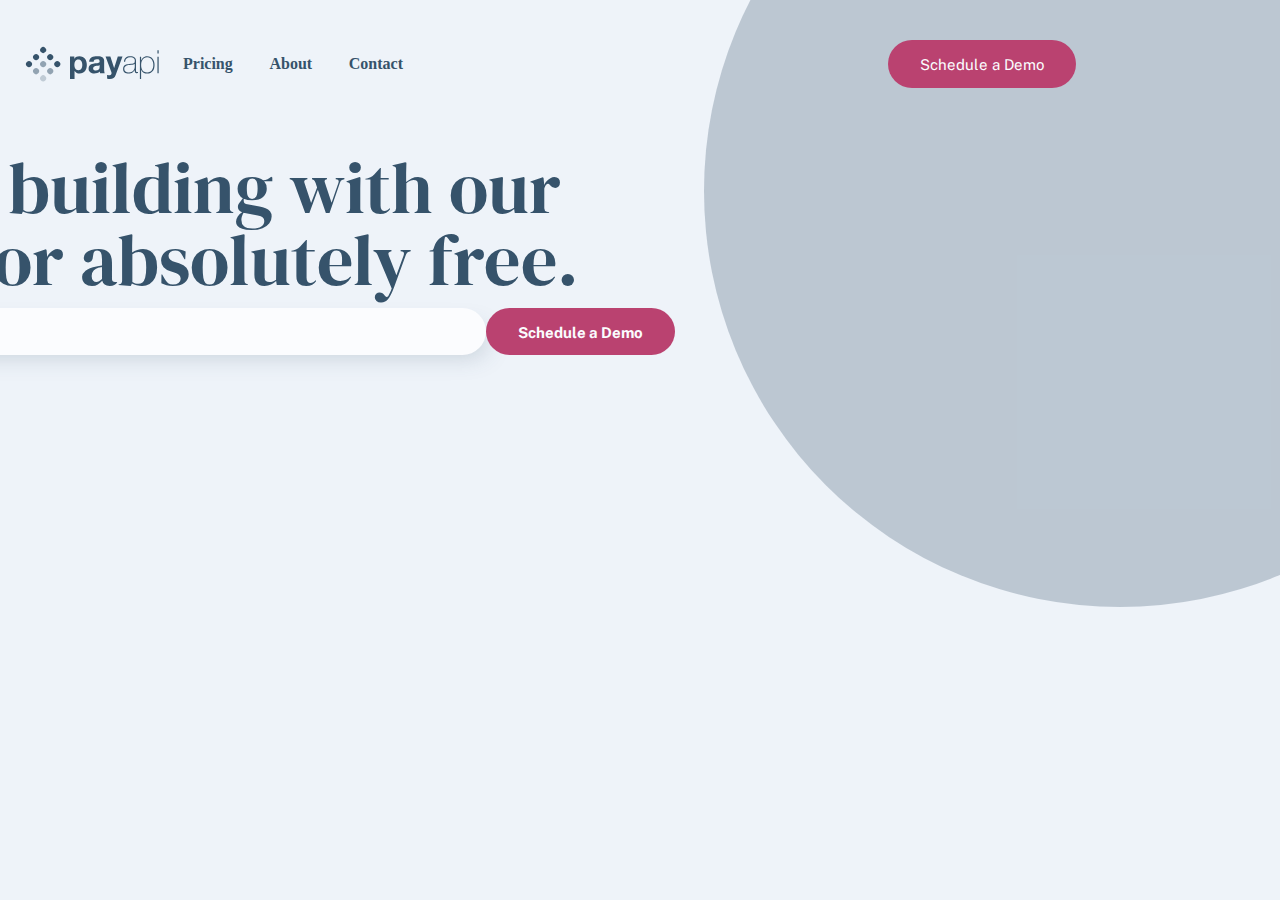
<file: index.html>
<!DOCTYPE html>
<html lang="en">
	<head>
		<meta charset="UTF-8" />
		<meta name="viewport" content="width=device-width, initial-scale=1.0" />
		<title>Payapi-multi-page-website</title>
		<link rel="stylesheet" href="css/normalize.css" />
		<link rel="stylesheet" href="css/reset.css" />
		<link rel="stylesheet" href="css/main.css" />
		<link rel="stylesheet" href="css/button.css" />
		<link rel="stylesheet" href="css/checkbox.css" />
		<link rel="stylesheet" href="css/form.css" />
		<link rel="stylesheet" href="css/home.css" />
	</head>
	<body>
		<header>
			<div class="rond"></div>
			<nav>
				<div class="nav-left">
					<img class="logo-img" src="assets/Logopay.svg" alt="logo payapi" />
					<ul>
						<li><a href="pages/pricing.html">Pricing</a></li>
						<li><a href="pages/about.html">About</a></li>
						<li><a href="pages/contact.html">Contact</a></li>
					</ul>
				</div>
				<img
					class="menu-burger"
					src="assets/menuburger.svg"
					alt="menu burger"
				/>
				<button class="schedule-demo-button">
					<a class="schedule-demo-a" href="pages/contact.html"
						>Schedule a Demo</a
					>
				</button>
			</nav>
		</header>
		<main>
			<section class="iphone-boite">
				<div class="grid-home-child-0">
					<div class="iphone-img">
						<img src="assets/iphoneavectxt.svg" alt="imgdetel" />
					</div>
				</div>
				<div class="grid-home-child-1">
					<h1>Start building with our APIs for absolutely free.</h1>
					<form action="get">
						<input
							class="input-mail"
							type="email"
							placeholder="Enter email address"
						/>
						<button
							id="input-btn"
							class="primary-normal-state-light"
							type="submit"
							value=""
						>
							Schedule a Demo
						</button>
					</form>
					<p class="question-start">
						Have any questions?
						<a class="lien-contact" href="pages/contact.html">Contact Us</a>
					</p>
				</div>
			</section>
		</main>
		<footer></footer>
	</body>
</html>
</file>
<file: css/main.css>
@import url("https://fonts.googleapis.com/css2?family=Antonio:wght@100..700&family=Barlow:ital,wght@0,100;0,200;0,300;0,400;0,500;0,600;0,700;0,800;0,900;1,100;1,200;1,300;1,400;1,500;1,600;1,700;1,800;1,900&family=Chango&family=Inter:ital,opsz,wght@0,14..32,100..900;1,14..32,100..900&family=Jua&family=Lato:ital,wght@0,100;0,300;0,400;0,700;0,900;1,100;1,300;1,400;1,700;1,900&family=League+Spartan:wght@100..900&family=Open+Sans:ital,wght@0,300..800;1,300..800&family=Outfit:wght@100..900&family=Public+Sans:ital,wght@0,100..900;1,100..900&family=Red+Hat+Text:ital,wght@0,300..700;1,300..700&display=swap");
@import url("https://fonts.googleapis.com/css2?family=Antonio:wght@100..700&family=Barlow:ital,wght@0,100;0,200;0,300;0,400;0,500;0,600;0,700;0,800;0,900;1,100;1,200;1,300;1,400;1,500;1,600;1,700;1,800;1,900&family=Chango&family=DM+Serif+Display:ital@0;1&family=Inter:ital,opsz,wght@0,14..32,100..900;1,14..32,100..900&family=Jua&family=Lato:ital,wght@0,100;0,300;0,400;0,700;0,900;1,100;1,300;1,400;1,700;1,900&family=League+Spartan:wght@100..900&family=Open+Sans:ital,wght@0,300..800;1,300..800&family=Outfit:wght@100..900&family=Public+Sans:ital,wght@0,100..900;1,100..900&family=Red+Hat+Text:ital,wght@0,300..700;1,300..700&display=swap");

/* les textes*/
:root {
	--font-family-main: "Public Sans", sans-serif;
	--font-family-secondary: "DM Serif Display", serif;
	--primary-dark-pink: #ba4270;
	--primary-link-water-white: #fbfcfe;
	--secondary-san-juan-blue: #36536b;
	--secondary-mirage-blue: #1b262f;
	--secondary-charm-pink-actives: #da6b97;
	--secondary-light-san-juan-blue: #6c8294;
	--background-color-form: #36536b;
	--background-color-circle-opacity: #36536b45;

	--h-weight: 400;
	--h-line-height: 36px;
	--h1-weight: 700;
	--large-size-h1: 72px;
	--large-line-height-h1: 72px;

	--small-size-h1: 56px;
	--small-line-height-h1: 56px;

	--size-h2: 48px;
	--line-height-h2: 56px;

	--large-size-h3: 32px;
	--large-line-height-h3: 40px;

	--small-size-h3: 18px;
	--small-weight-h3: 700;
	--font-family-h3: "Public sans", sans-serif;
	--small-line-height-h3: 25px;

	--size-h4: 24px;
	--line-height-h4: 36px;

	--size-p: 15px;
	--font-family-p: "Public sans", sans-serif;
	--line-height-p: 28px;
	--line-height-h: 17.63px;
}

h1 {
	font-family: var(--font-family-secondary);
	color: var(--secondary-san-juan-blue);
	font-size: var(--large-size-h3);
	font-weight: var(--h-weight);
	line-height: var(--line-height-h4);
}

p {
	color: var(--secondary-light-san-juan-blue);
	font-family: "Public Sans", sans-serif;
	margin-top: 1.5rem;
	text-align: center;
	padding: 14px;
}

.input-mail {
	text-align: left;
	color: var(--secondary-san-juan-blue);
	font-family: var(--font-family-main);
	font-weight: var(--h1-weight);
	font-size: var(--size-p);
	line-height: var(--line-height-h);
}

.primary-normal-state-light {
	text-align: center;
	color: var(--primary-link-water-white);
	font-family: var(--font-family-main);
	font-weight: var(--h1-weight);
	font-size: var(--size-p);
	line-height: var(--line-height-h);
}
.question-start {
	font-family: var(--font-family-main);
	font-weight: var(--h-weight);
	font-size: var(--size-p);
	line-height: var(--line-height-h);
	color: var(--secondary-light-san-juan-blue);
}

.lien-contact {
	font-family: var(--font-family-main);
	font-weight: var(--h1-weight);
	font-size: var(--size-p);
	line-height: var(--line-height-h);
	color: var(--secondary-light-san-juan-blue);
	text-decoration: none;
}

a {
	color: var(--secondary-san-juan-blue);

	font-weight: var(--small-weight-h3);
}

.schedule-demo-a {
	font-weight: var(--h-weight);
	font-size: var(--size-p);
	line-height: var(--line-height-h);
	font-family: var(--font-family-main);
	color: var(--primary-link-water-white);
}
@media screen and (min-width: 768px) and (max-width: 1023px) {
	h1 {
		font: large;
		font-family: var(--font-family-secondary);
		color: var(--secondary-san-juan-blue);
		font-size: var(--size-h2);
		font-weight: var(--h-weight);
		line-height: var(--h-line-height);
		text-align: center;
	}

	.primary-normal-state-light {
		text-align: center;
		color: var(--primary-link-water-white);
		font-family: var(--font-family-main);
		font-weight: var(--h1-weight);
		font-size: var(--size-p);
		line-height: var(--line-height-h);
	}
}


@media screen and (min-width: 1024px) {
	.grid-home-child-1 h1 {
		font-size: 72px;
		line-height: 72px;
	}
}
</file>
<file: css/button.css>
:root {
	--border-radius: 99px;
	--normal-state-light-bgcolor: #BA4270;
	--btn-light-color: #ffffff;
	--btn-light-padding: 16px 24.5px 14px 26.5px;
	--hover-state-light-bgcolor: #da6d97;
	--disabled-state-light-bgcolor: #dca1b7;

	--secondary-dark-padding: 16px 32px 14px 32px;

	--normal-state-dark-bgcolor: #1b262f;
	--normal-state-dark-color: #ffffff;
	--normal-state-dark-border: 1px solid #ffffff;

	--hover-state-dark-bgcolor: #ffffff;
	--hover-state-dark-color: #1b262f;
	--hover-state-dark-border: 1px solid #ffffff;

	--disabled-state-dark-bgcolor: #1b262f;
	--disabled-state-dark-color: #8d9097;
	--disabled-state-dark-border: 1px solid #8d9097;

	--secondary-submit-padding: 16px 25px 14px 28px;

	--normal-state-submit-bgcolor: #ffffff;
	--normal-state-submit-color: #36536b;
	--normal-state-submit-border: 1px solid #36536b;

	--hover-state-submit-bgcolor: #36536b;
	--hover-state-submit-color: #ffffff;
	--hover-state-submit-border: 1px solid #36536b;

	--disabled-state-submit-bgcolor: #ffffff;
	--disabled-state-submit-color: #9da8b1;
	--disabled-state-submit-border: 1px solid #9da8b1;
}

.schedule-demo-button {
	display: none;
}

.schedule-demo-button:hover {
	background-color: var(--hover-state-light-bgcolor);
	color: var(--primary-link-water-white);
}



@media screen and (min-width: 768px){

	.schedule-demo-button {
		background-color:var(--normal-input-button-color);
		padding: var(--btn-light-padding);
		border-radius: var(--normal-button-border-radius);
		border: none;
	}
}	

@media screen and (min-width: 1024px) {
	.schedule-demo-button {
		background-color:var(--normal-input-button-color);
		padding: var(--secondary-dark-padding);
		border-radius: var(--normal-button-border-radius);
		border: none;
	}
}
</file>
<file: css/checkbox.css>
:root {
	--checkbox-normal: #cdd4da;
	--checkbox-activate: #ba4270;
	--checkbox-waiting: #ffffff;
	--checkbox-error: #f5f6f8;
}
</file>
<file: css/form.css>
:root {
	--text-field-padding: 0px 201px 64px 20px;
	--normal-placeholder: #FBFCFE;
	--normal-border-bottom: 1px solid #FBFCFE;
	--normal-padding-input: 5%;
	--normal-border-radius: 36px;
	--box-shadow-normal-placeholder: 10px 10px 25px -10px #36536B40;

	--box-padding-input-main: 3%;
	--box-padding-input-secondary: 16px 32px 14px 32px;

	--active-placeholder: #36536b;
	--active-border-bottom: 1px solid #36536b;

	--normal-name-placeholder: #9ba9b4;
	--normal-name-border-bottom: 1px solid #9ba9b4;

	--active-name-placeholder: #36536b;
	--active-name-border-bottom: 1px solid #36536b;

	--error-placeholder: #fe8081;
	--error-border-bottom: 1px solid #fe8081;

	--normal-input-button-color: #BA4270;
	--normal-button-padding: 5%;
	--normal-button-border-radius: 36px;
}

.input-mail {
	background-color: #FBFCFE;
	width: 90%;
	padding: 20px;
	border-radius: var(--normal-border-radius);
	border: none;
	box-shadow: var(--box-shadow-normal-placeholder);
}

.primary-normal-state-light {
	background-color:var(--normal-input-button-color);
	border-radius: var(--normal-button-border-radius);
	padding: 20px;
	border: none;
	width: 90%;
}

@media screen and (min-width: 768px) and (max-width: 1023px){
	.input-mail {
		background-color: #FBFCFE;
		width: 50%;
		border-radius: var(--normal-border-radius);
		padding: 20px;
		border: none;
		box-shadow: var(--box-shadow-normal-placeholder);
	}

	.primary-normal-state-light {
		background-color:var(--normal-input-button-color);
		padding: var(--box-padding-input-main);
		padding: 20px;
		border-radius: var(--normal-button-border-radius);
		border: none;
		width: 20%;
	}
}

@media screen and (min-width: 1024px) {
	.input-mail {
		background-color: #FBFCFE;
		width: 100%;
		padding: var(--box-padding-input-secondary);
		border-radius: var(--normal-border-radius);
		border: none;
		box-shadow: var(--box-shadow-normal-placeholder);
	}

	.primary-normal-state-light {
		background-color:var(--normal-input-button-color);
		padding: var(--box-padding-input-secondary);
		border-radius: var(--normal-button-border-radius);
		border: none;
		width: 100%;
	}
}
</file>
<file: css/home.css>
body {
	background-color: #eef3f9;
	width: 100vw;
	overflow-x: hidden;
}

header {
	padding: 2.5rem 1.5rem 4rem 1.5rem;
}

nav {
	align-items: center;
	font-family: var(--p-font-family);
	display: flex;
	justify-content: space-between;
}


.text-center {
	text-align: center;
}

ul {
	display: none;
}

ul :hover {
	color: var(--hover-state-dark-color);
	opacity: 100;
}

.iphone-boite {
	display: flex;
	flex-direction: column;
	align-items: center;
	width: 100%;
}

.grid-home-child-1 {
	display: flex;
	flex-direction: column;
	align-items: center;
	gap: 12px;
}

.grid-home-child-1 h1 {
	text-align: center;
}

.iphone-img {
	display: flex;
	justify-content: center;
}

.input-mail {
    width: 80vw;
}

.primary-normal-state-light {
    width: 80vw;
}

.rond {
	background-color: var(--background-color-circle-opacity);
	position: absolute;
	border-radius: 50%;
	width: 150vw;
	height: 150vw;
	left: -30%;
	top: -50%;
	z-index: -1;
}

@media screen and (min-width: 768px) and (max-width: 1023px) {
    header {
        width: 100vh;
    }

    .rond {
        background-color: var(--background-color-circle-opacity);
        position: absolute;
        border-radius: 50%;
        width: 150vw;
        height: 150vw;
        left: -30%;
        top: -50%;
        z-index: -1;
    }
    
    .nav-left {
        display: flex;
        justify-content: space-between;
        align-items: center;
        gap: 0 24px;

    }
    
    ul {
		display: flex;
		list-style: none;
		gap: 25px;
	}

	a {
		text-decoration: none;
		color: var(--secondary-san-juan-blue);
		font-weight: var(--small-weight-h3);
	}

	.menu-burger {
		display: none;
	}

	.schedule-demo-button {
		display: flex;
		align-items: end;
	}

	.iphone-img {
		flex-direction: row;
		display: flex;
		justify-content: center;
	}

	form {
		display: flex;
		flex-direction: row;
		justify-content: center;
        width: max-content;
	}

    .input-mail {
        width: 60vw;
        position: relative;
        z-index: -1;
    }

    .primary-normal-state-light {
        width: max-content;
        left: 60%;
    }
}

@media screen and (min-width: 1024px) {

    .rond {
        background-color: var(--background-color-circle-opacity);
        position: absolute;
        border-radius: 50%;
        width: 65vw;
        height: 65vw;
        left: 55%;
        top: -25%;
        z-index: -1;
    }

	.nav-left {
        display: flex;
        justify-content: space-between;
        align-items: center;
        gap: 0 24px;
    }
    
    body {
		max-width: 1100px;
	}

	.schedule-demo-button {
		display: flex;
		justify-content: end;
	}

	ul {
		display: flex;
		list-style: none;
		padding: 0;
		gap: 25%;
	}

	a {
		text-decoration: none;
	}

	.menu-burger {
		display: none;
	}

	form {
		display: flex;
		flex-direction: row;
		justify-content: center;
        width: 100%;
	}

    .input-mail {
        width: 60vw;
        position: relative;
        z-index: -1;
    }

    .primary-normal-state-light {
        width: max-content;
        left: 35%;
    }

    .iphone-img {
        width: 200%;
    }

	.iphone-boite {
		display: flex;
		flex-direction: row-reverse;
		gap: 150px;
        width: 75%;
	}

	.grid-home-child-1 {
		align-items: flex-start;
	}

    
}
</file>
